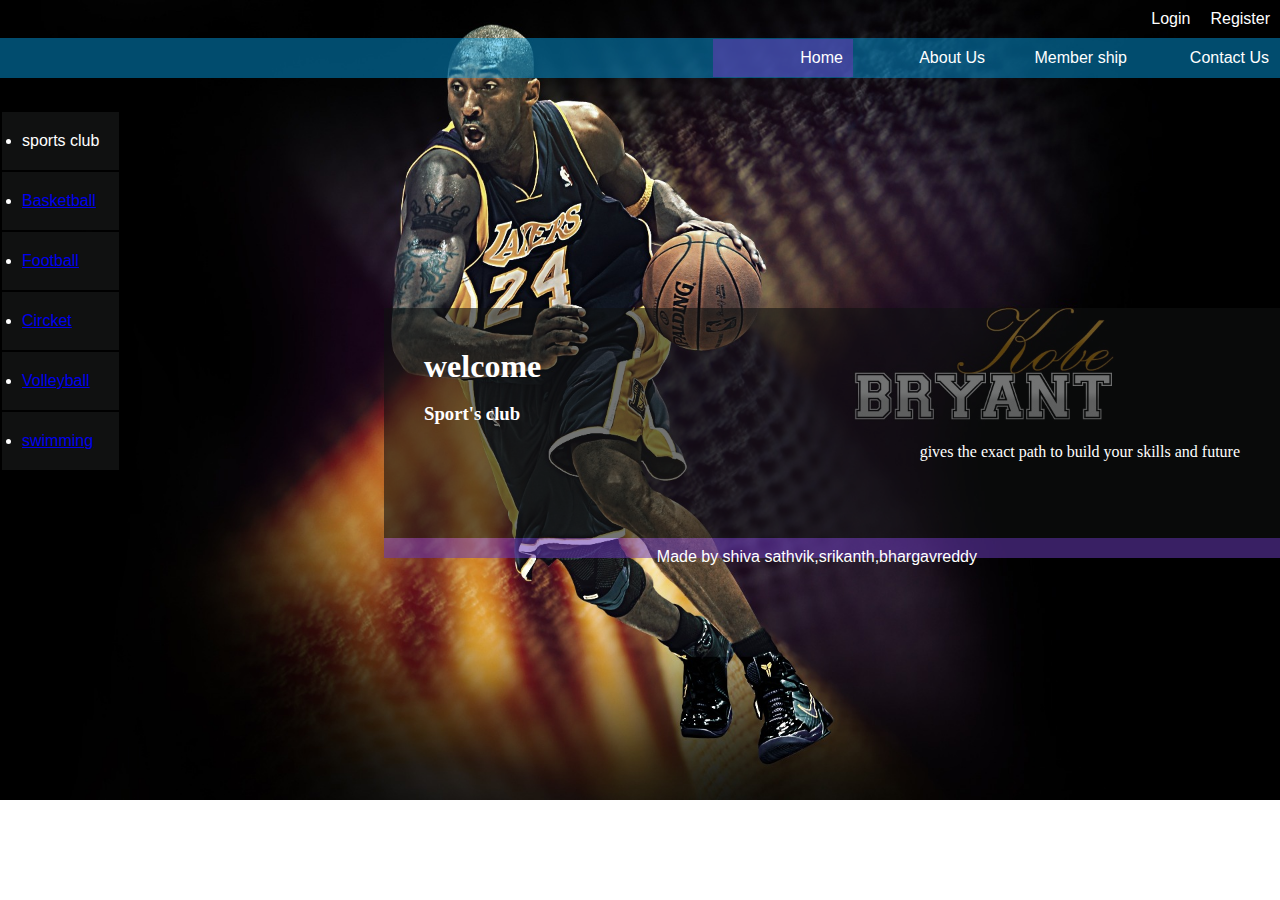
<file: project/index.html>
<!DOCTYPE html>
<html lang="en" dir="ltr">
 
  <head>
    <meta charset="utf-8">
    <title>Home</title>
    <link rel="stylesheet" href="homestyle.css">
  </head>

  <body>

  <div class="login">
      <ul>
       <li><a href="log.html">Login</a></li>
       <li><a href="reg.html">Register</a></li>
      </ul>
  </div>  
        
     <div class="menu-bar">
       <ul>
         <li class="active"><a href="#">Home</a></li>
         <li><a href="aboutus.html">About Us</a></li>
        <li><a href="Book.html">Member ship</a></li>
        <li><a href="Contact.html">Contact Us</a></li>
       </ul>
     </div>

  <div class="wel">
     <h1>welcome</h1><br>
     <h3>Sport's club</h3><br>
     <p>gives the exact path to build your skills and future</p> 
  </div>

     <div class="report">
      <p>Made by shiva sathvik,srikanth,bhargavreddy</p>
       
     </div>

        <div class="sub-menu-1">
          <table class="t">
           <tr><td><li>sports club</li></td></tr>
            <tr><td><li><a href="basketball.html">Basketball</a></li></td></tr>
            <tr><td><li><a href="foot.html">Football</a></li></td> </tr>
            <tr><td><li><a href="cric.html">Circket</a></li></td></tr>
            <tr><td><li><a href="volly.html">Volleyball</a></li></td></tr>
            <tr><td><li><a href="swim.html">swimming</a></li></td></tr>
           
          </table>
        </div>
      
  </body>
</html>
</file>
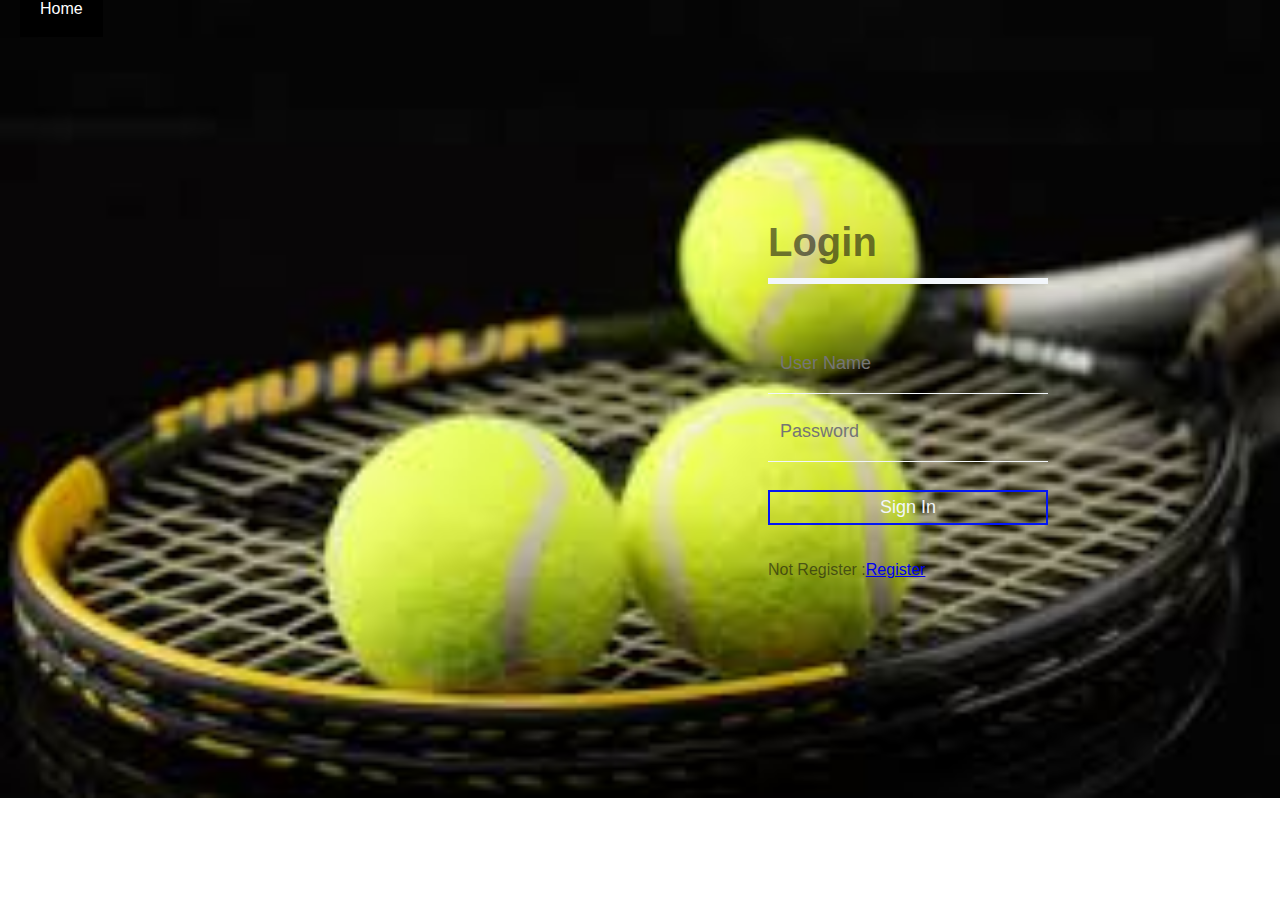
<file: project/log.html>
<!DOCTYPE html>
 <html lang="en" dir="ltr">
  <head>
      <meta charset="utf-8">
      <title>Login and Register</title>
      <link rel="stylesheet" href="log.css">
    <title></title>
  </head>

  <body>
      <a class="home" href="index.html">Home</a>
      <div class="login-box">
      <h1>Login</h1>
      <div class="textbox">
      <input type="text" placeholder="User Name">
      </div>
      <div class="textbox">
      <input type="password" placeholder="Password">
      </div>
      <a href="index.html"><input class="btn"  type="button" value="Sign In"></a>
      <p class="message" >Not Register :<a href="register.html">Register</a></p>
    </div>

  </body>
</html>
</file>
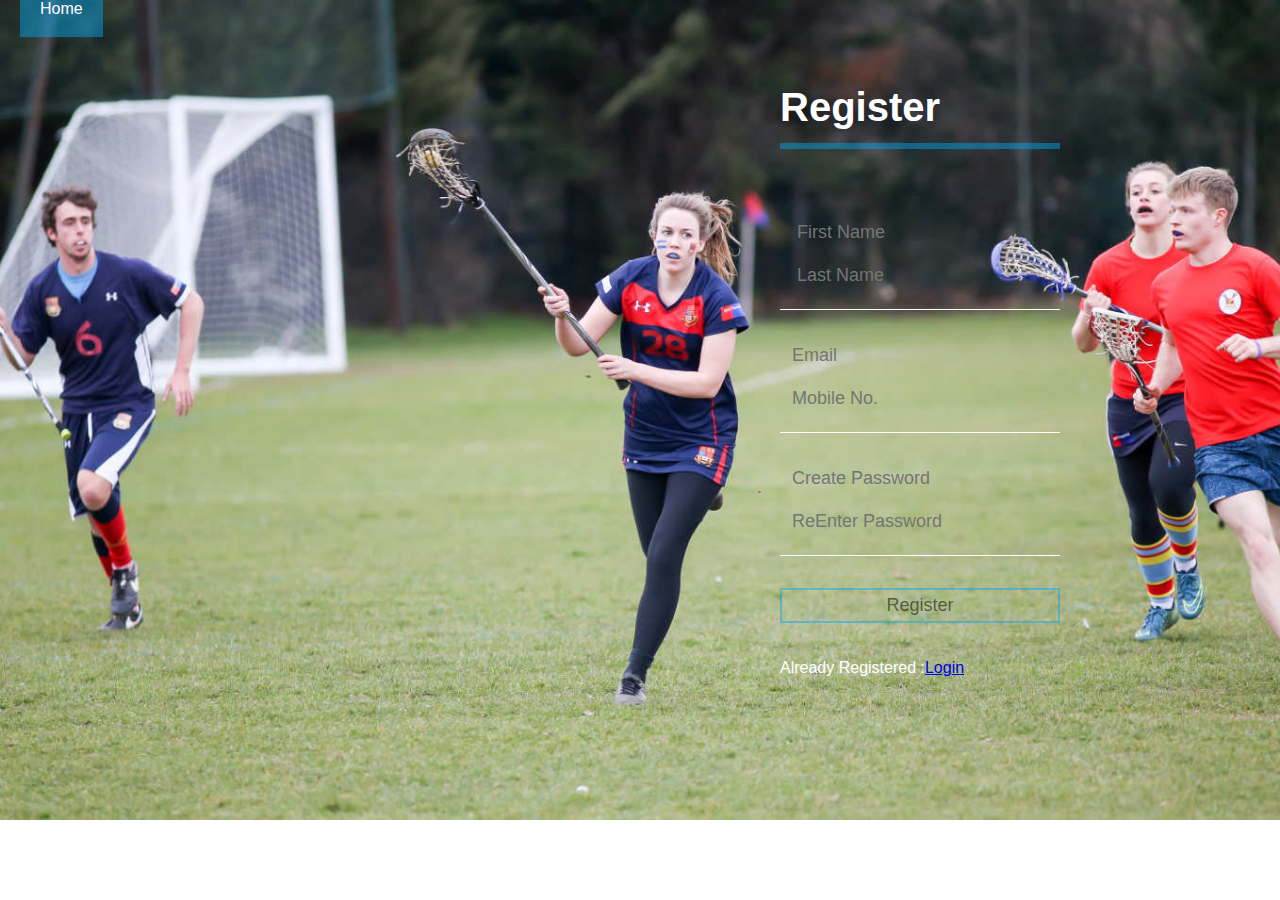
<file: project/reg.html>
<!DOCTYPE html>
<html lang="en" dir="ltr">
  <head>
    <meta charset="utf-8">
    <title>Register</title>
    <link rel="stylesheet" href="reg.css"
  </head>
  <body>
      <a class="home" href="index.html">Home</a>
    <div class="Register-box">
      <div class="Register-box">
        <h1>Register</h1>
        <div class="textbox">
        <input type="text" placeholder=" First Name">
        <input type="text" placeholder=" Last Name">
        </div>
        <div class="textbox">
        <input type="email" placeholder="Email">
        <input type="number" placeholder="Mobile No.">
      </div>
        <div class="textbox">
        <input type="password" placeholder="Create Password">
        <input type="password" placeholder="ReEnter Password">
        </div>
        <a href="login.html"><input class="btn"  type="button" value="Register"></a>
        <p class="message" >Already Registered :<a href="login.html">Login</a></p>
      </div>

  </body>
</html>
</file>
<file: project/homestyle.css>
*{
  padding: 0;
  margin: 0;
}
body{
  background:url(basketball.jpg) no-repeat;
  background-size:cover;
  background-position:top;
  font-family: sans-serif;
    }

.login
 {
  background-color: none;
  text-align:right;
  }
.login ul
  {
  display: inline-flex;
  list-style:none;
  color:#fff;
  }

.login ul li
 {
  padding:5px;
  margin:5px;
 }

.login ul li a:hover
{
  color:red;
}

.login ul li a
{
  text-decoration: none;
  color: #fff;
}

.menu-bar
{
  background-color:  #03a9f473;
  color:white;
  text-align: right;
  }
.menu-bar ul
{
  display: inline-flex;
  list-style:none;
  color:white;
}
.menu-bar ul li{
  width:120px;
  margin:1px;
  padding:10px;
}
.menu-bar ul li a{
  text-decoration: none;
  color: white;
}

.active, .menu-bar ul li:hover {
background:#673ab78c;
border-radius: 0px;

}
.sub-menu-1
{
  
}
.menu-bar ul li:hover .sub-menu-1{
  display:block;
  position:absolute;
  background: #03a9f473;
  margin-top:10px;
  margin-bottom:20px;
}
.menu-bar ul li:hover .sub-menu-1 ul
  {
  display: block;
  margin:0px;
  }
.menu-bar ul li:hover .sub-menu-1 ul li
   {
  width:100px;
  padding:10px;
  border-bottom:1px dotted #fff;
  border-radius: 0;
  text-align: left;
   }
.menu-bar ul li:hover .sub-menu-1 ul li:last-child{
  border-bottom: none;
}
.wel{
  background-color: #10111196;
  color:#fff;
  font-family: cursive;
  left:40px;
  height:150px;
  padding:40px;
  width: auto;
  text-align:Left;
  top: 40px;
  margin-left: 30%;
  margin-top: 18%;
}
.wel p{
  text-align: right;
}
.report{
background-color: #673ab78c;
color:#fff;
margin-left: 30%;
text-align: Right;
padding: 10px;
}
.report a
 {
  text-decoration: none;
  color: #fff;
  border-left: 1px solid #fff;
  padding: 10px;
  }
  .report a:hover
  {
    background-color: #03a9f473;
  }
  .report p
  {
    margin-left: 30%;
    float: left;
  }
    .t tr td {
      padding:20px;
      background: #101111;
      color:white;
       }
    .sub-menu-1
    {
      margin-top:-35%;
      margin-bottom: -100%; 
    }
</file>
<file: project/log.css>
body{
  margin: 0;
  padding: 0;
  font-family:sans-serif;
  background: url(tennis.jfif) no-repeat;
  background-size: cover;

}
.home{
  text-decoration: none;
  background:black;
  color:white;
  padding:20px;
  margin:20px;
}
.home:hover{
  background-color:#673ab78c;
}

.login-box{
  width:280px;
  position:absolute;
  top:20%;
  left:60%;
   transform: translate(-10,-60);
  color:#10111196;
}

.login-box h1{
  font-size:40px;
  border-bottom:6px solid  #f2f6fb;
  margin-bottom: 50px;
  padding:13px 0;
}

.textbox{
width: 100%;
overflow:hidden;
font-size: 20px;
padding:8px 0 ;
margin:8px 0;
border-bottom:1px solid #f2f6fb;
}
.textbox input{
  border:none;
  outline:none;
  background:none;
  color: black;
  font-size:18px;
  width: 100px;
  float:left;
  margin:10px;
}
.btn{
  width:100%;
  background: none;
  border:2px solid #0316f4;
  padding:5px;
  font-size: 18px;
  cursor: pointer;
  margin:20px 0;
  color:#f2f6fb;

}
</file>
<file: project/reg.css>
body
{
  margin: 0;
  padding: 0;
  font-family:sans-serif;
  background: url(reg.jpg) no-repeat;
  background-size: cover;
 }
.home{
  text-decoration: none;
  background:#03a9f473;
  color:white;
  padding:20px;
  margin:20px;
}
.home:hover{
  background-color:#673ab78c;
}
.Register-box{
  width:280px;
  position:absolute;
  top:5%;
  left:50%;
   transform: translate(-10,-60);
  color:#fff;
}
.Register-box h1{
  font-size:40px;
  border-bottom:6px solid  #03a9f473;
  margin-bottom: 50px;
  padding:13px 0;

}
.textbox{
width: 100%;
overflow:hidden;
font-size: 20px;
padding:12px 0 ;
margin:12px 0;
border-bottom:1px solid #fff;
}
.textbox input{
  border:none;
  outline:none;
  background:none;
  color: white;
  font-size:18px;
  width: 150px;
  float:left;
  margin:10px;
}
.btn{
  width:100%;
  background: none;
  border:2px solid #03a9f473;
  padding:5px;
  font-size: 18px;
  cursor: pointer;
  margin:20px 0;
  color:#10111196;

}
</file>
